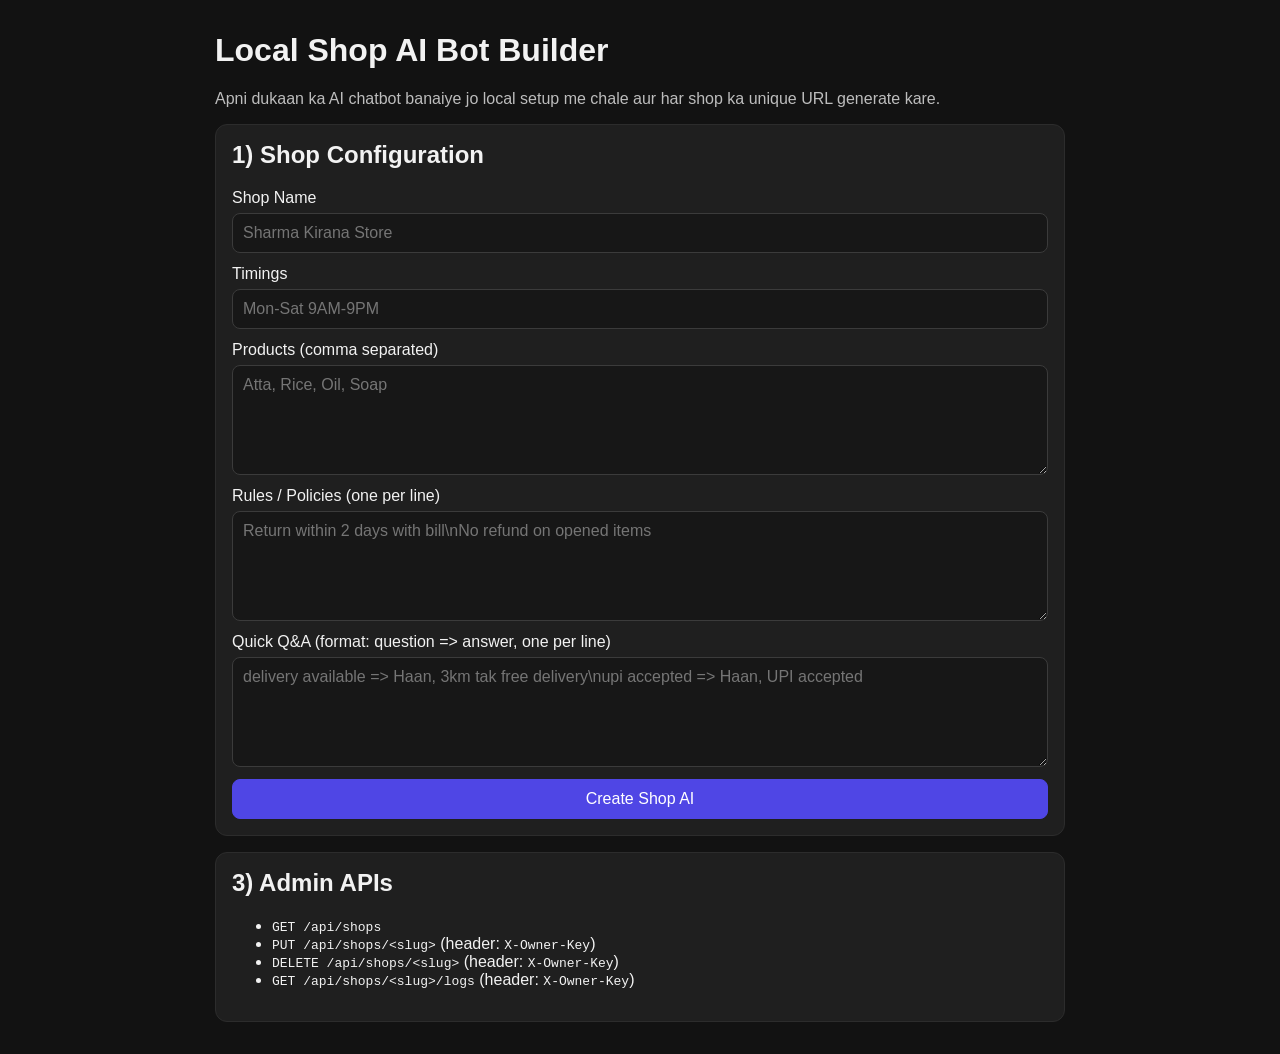
<file: templates/index.html>
<!doctype html>
<html lang="en">
<head>
  <meta charset="UTF-8" />
  <meta name="viewport" content="width=device-width, initial-scale=1.0" />
  <title>Local Shop AI Builder</title>
  <link rel="stylesheet" href="/static/style.css" />
</head>
<body>
  <main class="container">
    <h1>Local Shop AI Bot Builder</h1>
    <p class="muted">Apni dukaan ka AI chatbot banaiye jo local setup me chale aur har shop ka unique URL generate kare.</p>

    <section class="card">
      <h2>1) Shop Configuration</h2>
      <form id="shop-form">
        <label>Shop Name
          <input name="name" placeholder="Sharma Kirana Store" required />
        </label>
        <label>Timings
          <input name="timings" placeholder="Mon-Sat 9AM-9PM" />
        </label>
        <label>Products (comma separated)
          <textarea name="products" placeholder="Atta, Rice, Oil, Soap"></textarea>
        </label>
        <label>Rules / Policies (one per line)
          <textarea name="rules" placeholder="Return within 2 days with bill\nNo refund on opened items"></textarea>
        </label>
        <label>Quick Q&A (format: question => answer, one per line)
          <textarea name="qna" placeholder="delivery available => Haan, 3km tak free delivery\nupi accepted => Haan, UPI accepted"></textarea>
        </label>
        <button type="submit">Create Shop AI</button>
      </form>
    </section>

    <section class="card" id="result" hidden>
      <h2>2) Your AI is Ready</h2>
      <p><strong>Unique URL:</strong> <a id="shop-link" target="_blank" rel="noopener"></a></p>
      <p><strong>Owner Key:</strong> <code id="owner-key"></code></p>
      <p class="muted">Owner key safe rakho. Isi key se update/delete/log APIs authorized honge.</p>
    </section>

    <section class="card">
      <h2>3) Admin APIs</h2>
      <ul>
        <li><code>GET /api/shops</code></li>
        <li><code>PUT /api/shops/&lt;slug&gt;</code> (header: <code>X-Owner-Key</code>)</li>
        <li><code>DELETE /api/shops/&lt;slug&gt;</code> (header: <code>X-Owner-Key</code>)</li>
        <li><code>GET /api/shops/&lt;slug&gt;/logs</code> (header: <code>X-Owner-Key</code>)</li>
      </ul>
    </section>
  </main>
  <script src="/static/builder.js"></script>
</body>
</html>
</file>
<file: static/style.css>
:root { color-scheme: dark; }
body { font-family: Arial, sans-serif; margin: 0; background: #121212; color: #f2f2f2; }
.container { max-width: 850px; margin: 32px auto; padding: 0 16px; }
.card { background: #1f1f1f; border: 1px solid #2c2c2c; padding: 16px; border-radius: 12px; margin-bottom: 16px; }
h1, h2 { margin-top: 0; }
.muted { color: #bdbdbd; }
form { display: grid; gap: 12px; }
label { display: grid; gap: 6px; }
input, textarea, button { font: inherit; padding: 10px; border-radius: 8px; border: 1px solid #3b3b3b; background: #171717; color: #fff; }
textarea { min-height: 88px; }
button { cursor: pointer; background: #4f46e5; border-color: #4f46e5; }
button:hover { background: #4338ca; }
.chat-box { min-height: 320px; max-height: 420px; overflow-y: auto; padding: 8px; border: 1px solid #2f2f2f; border-radius: 8px; background: #161616; margin-bottom: 10px; }
.msg { margin: 8px 0; padding: 8px 10px; border-radius: 8px; max-width: 90%; }
.user { background: #243b53; margin-left: auto; }
.bot { background: #2d3748; }
.chat-form { display: grid; grid-template-columns: 1fr auto; gap: 8px; }
</file>
